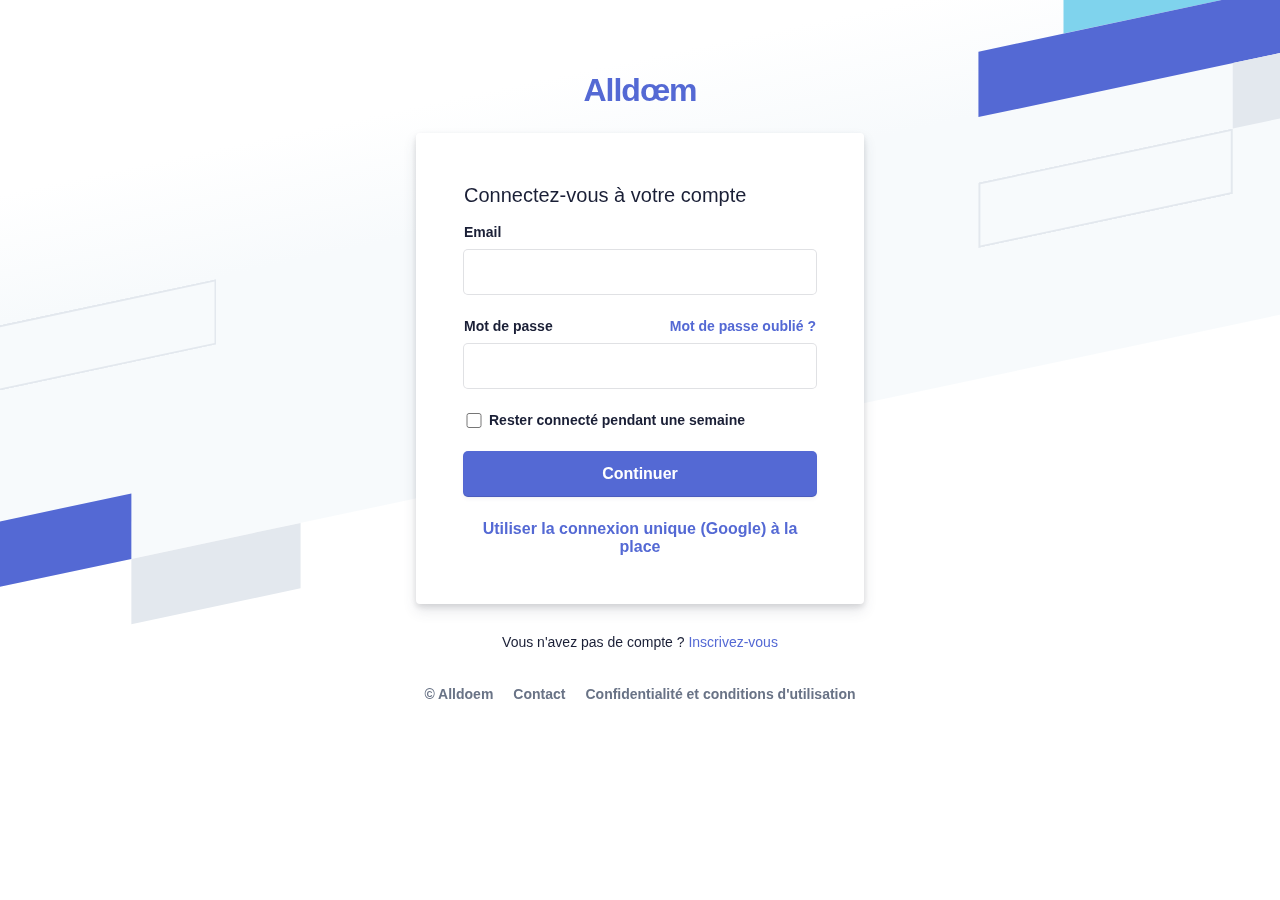
<file: index.html>
<!DOCTYPE html>
<html lang="fr">
<head>
  <meta charset="utf-8">
  <title>Alldoem: Connexion</title>
  <link rel="stylesheet" type="text/css" href="css/style.css">
</head>

<body>
  <!-- Conteneur principal pour la page de connexion -->
  <div class="login-root">
    <div class="box-root flex-flex flex-direction--column" style="min-height: 100vh;flex-grow: 1;">

      <!-- Fond de la page de connexion -->
      <div class="loginbackground box-background--white padding-top--64">
        <div class="loginbackground-gridContainer">
          <!-- Barre blanche en haut de la page -->
          <div class="box-root flex-flex" style="grid-area: top / start / 8 / end;">
            <div class="box-root" style="background-image: linear-gradient(white 0%, rgb(247, 250, 252) 33%); flex-grow: 1;"></div>
          </div>
          <!-- Ligne de séparation -->
          <div class="box-root flex-flex" style="grid-area: 4 / 2 / auto / 5;">
            <div class="box-root box-divider--light-all-2 animationLeftRight tans3s" style="flex-grow: 1;"></div>
          </div>
          <!-- Fond bleu à gauche -->
          <div class="box-root flex-flex animationLeftRight" style="grid-area: 6 / start / auto / 2;">
            <div class="box-root box-background--blue800" style="flex-grow: 1;"></div>
          </div>
          <!-- Animation bleue à gauche -->
          <div class="box-root flex-flex animationLeftRight" style="grid-area: 7 / start / auto / 4;">
            <div class="box-root box-background--blue" style="flex-grow: 1;"></div>
          </div>
          <!-- Fond gris à droite -->
          <div class="box-root flex-flex animationLeftRight" style="grid-area: 8 / 4 / auto / 6;">
            <div class="box-root box-background--gray100" style="flex-grow: 1;"></div>
          </div>
          <!-- Fond cyan en haut à droite -->
          <div class="box-root flex-flex animationRightLeft" style="grid-area: 2 / 15 / auto / end;">
            <div class="box-root box-background--cyan200" style="flex-grow: 1;"></div>
          </div>
          <!-- Animation bleue en haut à droite -->
          <div class="box-root flex-flex animationRightLeft" style="grid-area: 3 / 14 / auto / end;">
            <div class="box-root box-background--blue" style="flex-grow: 1;"></div>
          </div>
          <!-- Fond gris en bas à droite -->
          <div class="box-root flex-flex animationRightLeft" style="grid-area: 4 / 17 / auto / 20;">
            <div class="box-root box-background--gray100" style="flex-grow: 1;"></div>
          </div>
          <!-- Ligne de séparation en bas à droite -->
          <div class="box-root flex-flex animationRightLeft" style="grid-area: 5 / 14 / auto / 17;">
            <div class="box-root box-divider--light-all-2" style="flex-grow: 1;"></div>
          </div>
        </div>
      </div>

      <!-- Contenu du formulaire de connexion -->
      <div class="box-root padding-top--24 flex-flex flex-direction--column" style="flex-grow: 1; z-index: 9;">
        <div class="box-root padding-top--48 padding-bottom--24 flex-flex flex-justifyContent--center">
          <!-- Titre du site avec un lien -->
          <h1><a href="http://blog.stackfindover.com/" rel="dofollow">Alldœm</a></h1>
        </div>

        <!-- Formulaire de connexion -->
        <div class="formbg-outer">
          <div class="formbg">
            <div class="formbg-inner padding-horizontal--48">
              <span class="padding-bottom--15">Connectez-vous à votre compte</span>
              <form id="stripe-login">
                <!-- Champ d'email -->
                <div class="field padding-bottom--24">
                  <label for="email">Email</label>
                  <input type="email" name="email">
                </div>
                <!-- Champ de mot de passe avec lien "Mot de passe oublié" -->
                <div class="field padding-bottom--24">
                  <div class="grid--50-50">
                    <label for="password">Mot de passe</label>
                    <div class="reset-pass">
                      <a href="forget_password.html">Mot de passe oublié ?</a>
                    </div>
                  </div>
                  <input type="password" name="password">
                </div>
                <!-- Case à cocher pour rester connecté -->
                <div class="field field-checkbox padding-bottom--24 flex-flex align-center">
                  <label for="checkbox">
                    <input type="checkbox" name="checkbox"> Rester connecté pendant une semaine
                  </label>
                </div>
                <!-- Bouton de soumission du formulaire -->
                <div class="field padding-bottom--24">
                  <input type="submit" name="submit" value="Continuer">
                </div>
                <!-- Lien pour utiliser la connexion unique (Google) -->
                <div class="field">
                  <a class="ssolink" href="#">Utiliser la connexion unique (Google) à la place</a>
                </div>
              </form>
            </div>
          </div>

          <!-- Liens du pied de page -->
          <div class="footer-link padding-top--24">
            <span>Vous n'avez pas de compte ? <a href="inscription.html">Inscrivez-vous</a></span>
            <div class="listing padding-top--24 padding-bottom--24 flex-flex center-center">
              <span><a href="#">© Alldoem</a></span>
              <span><a href="#">Contact</a></span>
              <span><a href="#">Confidentialité et conditions d'utilisation</a></span>
            </div>
          </div>
        </div>
      </div>
    </div>
  </div>
</body>
</html>
</file>
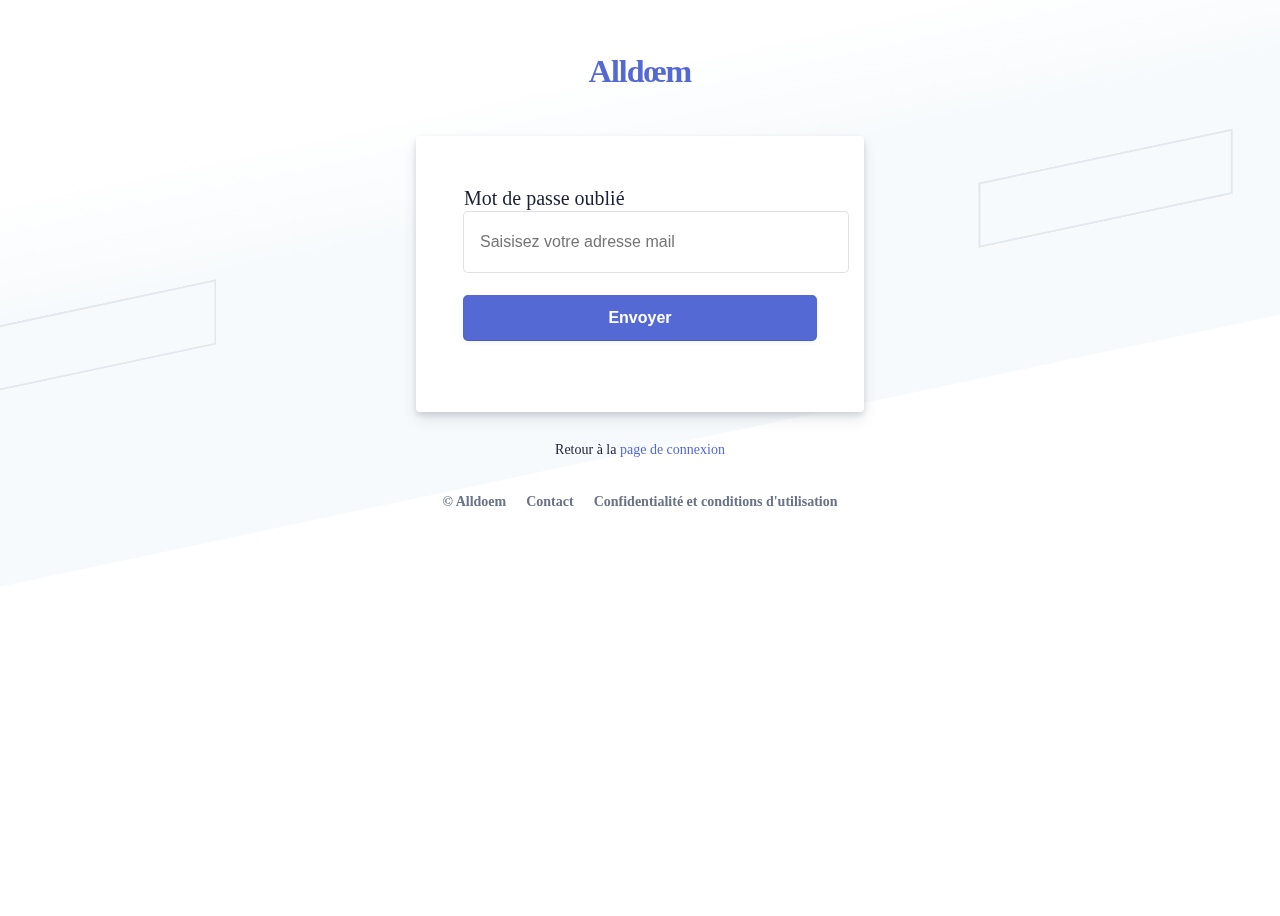
<file: forget_password.html>
<!DOCTYPE html>
<html lang="fr">
<head>
  <meta charset="utf-8">
  <title>Alldoem: Mot de passe oublié</title>
  <link rel="stylesheet" type="text/css" href="css/forgot.css">
</head>

<body>
  <div class="login-root">
    <div class="box-root flex-flex flex-direction--column" style="min-height: 100vh;flex-grow: 1;">

      <div class="loginbackground box-background--white padding-top--64">
        <div class="loginbackground-gridContainer">
          <div class="box-root flex-flex" style="grid-area: top / start / 8 / end;">
            <div class="box-root" style="background-image: linear-gradient(white 0%, rgb(247, 250, 252) 33%); flex-grow: 1;"></div>
          </div>
          <div class="box-root flex-flex" style="grid-area: 4 / 2 / auto / 5;">
            <div class="box-root box-divider--light-all-2 animationLeftRight tans3s" style="flex-grow: 1;"></div>
          </div>
          <div class="box-root flex-flex" style="grid-area: 6 / start / auto / 2;">
            <div class="box-root box-background--blue800" style="flex-grow: 1;"></div>
          </div>
          <div class="box-root flex-flex" style="grid-area: 7 / start / auto / 4;">
            <div class="box-root box-background--blue animationLeftRight" style="flex-grow: 1;"></div>
          </div>
          <div class="box-root flex-flex" style="grid-area: 8 / 4 / auto / 6;">
            <div class="box-root box-background--gray100 animationLeftRight tans3s" style="flex-grow: 1;"></div>
          </div>
          <div class="box-root flex-flex" style="grid-area: 2 / 15 / auto / end;">
            <div class="box-root box-background--cyan200 animationRightLeft tans4s" style="flex-grow: 1;"></div>
          </div>
          <div class="box-root flex-flex" style="grid-area: 3 / 14 / auto / end;">
            <div class="box-root box-background--blue animationRightLeft" style="flex-grow: 1;"></div>
          </div>
          <div class="box-root flex-flex" style="grid-area: 4 / 17 / auto / 20;">
            <div class="box-root box-background--gray100 animationRightLeft tans4s" style="flex-grow: 1;"></div>
          </div>
          <div class="box-root flex-flex" style="grid-area: 5 / 14 / auto / 17;">
            <div class="box-root box-divider--light-all-2 animationRightLeft tans3s" style="flex-grow: 1;"></div>
          </div>
        </div>
      </div>

      <div class="box-root padding-top--24 flex-flex flex-direction--column" style="flex-grow: 1; z-index: 9;">
        <div class="box-root padding-top--48 padding-bottom--24 flex-flex flex-justifyContent--center">
          <h1><a href="http://blog.stackfindover.com/" rel="dofollow">Alldœm</a></h1>
        </div>

        <div class="formbg-outer">
          <div class="formbg">
            <div class="formbg-inner padding-horizontal--48">
              <span class="padding-bottom--15">Mot de passe oublié</span>
              <form id="forgot-password-info">
                <div class="field padding-bottom--24">

                  <input type="email" name="email" placeholder="Saisisez votre adresse mail
                  ">
                </div>
                <div class="field padding-bottom--24">
                  <input type="submit" name="submit" value="Envoyer">
                </div>
              </form>
            </div>
          </div>
          <div class="footer-link padding-top--24">
            <span>Retour à la <a href="#">page de connexion</a></span>
            <div class="listing padding-top--24 padding-bottom--24 flex-flex center-center">
              <span><a href="#">© Alldoem</a></span>
              <span><a href="#">Contact</a></span>
              <span><a href="#">Confidentialité et conditions d'utilisation</a></span>
            </div>
          </div>
        </div>
      </div>
    </div>
  </div>
</body>
</html>
</file>
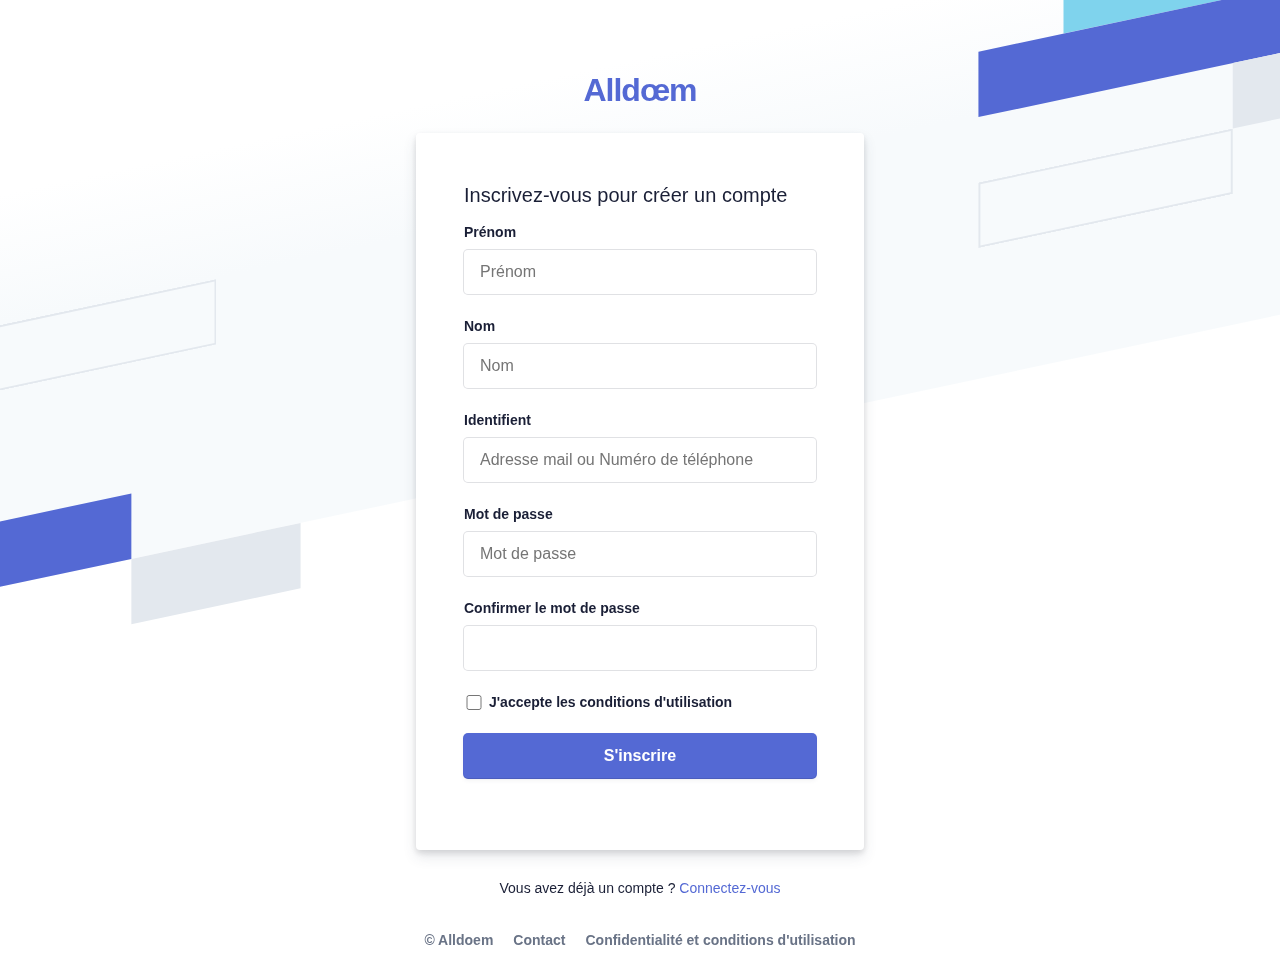
<file: inscription.html>
<!DOCTYPE html>
<html lang="fr">
<head>
  <meta charset="utf-8">
  <title>Alldoem: Inscription</title>
  <link rel="stylesheet" type="text/css" href="css/insciption.css">
</head>

<body>
  <!-- Conteneur principal pour la page d'inscription -->
  <div class="login-root">
    <div class="box-root flex-flex flex-direction--column" style="min-height: 100vh;flex-grow: 1;">

      <!-- Fond de la page d'inscription -->
      <div class="loginbackground box-background--white padding-top--64">
        <div class="loginbackground-gridContainer">
          <!-- Barre blanche en haut de la page -->
          <div class="box-root flex-flex" style="grid-area: top / start / 8 / end;">
            <div class="box-root" style="background-image: linear-gradient(white 0%, rgb(247, 250, 252) 33%); flex-grow: 1;"></div>
          </div>
          <!-- Ligne de séparation -->
          <div class="box-root flex-flex" style="grid-area: 4 / 2 / auto / 5;">
            <div class="box-root box-divider--light-all-2 animationLeftRight tans3s" style="flex-grow: 1;"></div>
          </div>
          <!-- Fond bleu à gauche -->
          <div class="box-root flex-flex animationLeftRight" style="grid-area: 6 / start / auto / 2;">
            <div class="box-root box-background--blue800" style="flex-grow: 1;"></div>
          </div>
          <!-- Animation bleue à gauche -->
          <div class="box-root flex-flex animationLeftRight" style="grid-area: 7 / start / auto / 4;">
            <div class="box-root box-background--blue" style="flex-grow: 1;"></div>
          </div>
          <!-- Fond gris à droite -->
          <div class="box-root flex-flex animationLeftRight" style="grid-area: 8 / 4 / auto / 6;">
            <div class="box-root box-background--gray100" style="flex-grow: 1;"></div>
          </div>
          <!-- Fond cyan en haut à droite -->
          <div class="box-root flex-flex animationRightLeft" style="grid-area: 2 / 15 / auto / end;">
            <div class="box-root box-background--cyan200" style="flex-grow: 1;"></div>
          </div>
          <!-- Animation bleue en haut à droite -->
          <div class="box-root flex-flex animationRightLeft" style="grid-area: 3 / 14 / auto / end;">
            <div class="box-root box-background--blue" style="flex-grow: 1;"></div>
          </div>
          <!-- Fond gris en bas à droite -->
          <div class="box-root flex-flex animationRightLeft" style="grid-area: 4 / 17 / auto / 20;">
            <div class="box-root box-background--gray100" style="flex-grow: 1;"></div>
          </div>
          <!-- Ligne de séparation en bas à droite -->
          <div class="box-root flex-flex animationRightLeft" style="grid-area: 5 / 14 / auto / 17;">
            <div class="box-root box-divider--light-all-2" style="flex-grow: 1;"></div>
          </div>
        </div>
      </div>

      <!-- Contenu du formulaire d'inscription -->
      <div class="box-root padding-top--24 flex-flex flex-direction--column" style="flex-grow: 1; z-index: 9;">
        <div class="box-root padding-top--48 padding-bottom--24 flex-flex flex-justifyContent--center">
          <!-- Titre du site avec un lien -->
          <h1><a href="http://blog.stackfindover.com/" rel="dofollow">Alldœm</a></h1>
        </div>

        <!-- Formulaire d'inscription -->
        <div class="formbg-outer">
          <div class="formbg">
            <div class="formbg-inner padding-horizontal--48">
              <span class="padding-bottom--15">Inscrivez-vous pour créer un compte</span>
              <form id="signup-form" action="#" method="post"    >
                <!-- Champ du nom -->
                <div class="field padding-bottom--24">
                  <label for="firstname">Prénom</label>
                  <input type="text" name="firstname" placeholder="Prénom"  required>
                </div>
                <!-- Champ du prénom -->
                <div class="field padding-bottom--24">
                  <label for="lastname">Nom</label>
                  <input type="text" name="lastname" placeholder="Nom" required>
                </div>
                <!-- Champ de l'adresse e-mail -->
                <div class="field padding-bottom--24">
                  <label for="email">Identifient</label>
                  <input type="email" name="email" placeholder="Adresse mail ou Numéro de téléphone" required>
                </div>
                <!-- Champ du mot de passe -->
                <div class="field padding-bottom--24">
                  <label for="password">Mot de passe</label>
                  <input type="password" name="password" placeholder="Mot de passe" required>
                </div>
                <!-- Champ de confirmation du mot de passe -->
                <div class="field padding-bottom--24">
                  <label for="confirm-password">Confirmer le mot de passe</label>
                  <input type="password" name="confirm-password" required>
                </div>
                <!-- Case à cocher pour les conditions -->
                <div class="field field-checkbox padding-bottom--24 flex-flex align-center">
                  <label for="agree-terms">
                    <input type="checkbox" name="agree-terms" required> J'accepte les conditions d'utilisation
                  </label>
                </div>
                <!-- Bouton de soumission du formulaire -->
                <div class="field padding-bottom--24">
                  <input type="submit" name="submit" value="S'inscrire">
                </div>
              </form>
            </div>
          </div>

          <!-- Liens du pied de page -->
          <div class="footer-link padding-top--24">
            <span>Vous avez déjà un compte ? <a href="index.html">Connectez-vous</a></span>
            <div class="listing padding-top--24 padding-bottom--24 flex-flex center-center">
              <span><a href="#">© Alldoem</a></span>
              <span><a href="#">Contact</a></span>
              <span><a href="#">Confidentialité et conditions d'utilisation</a></span>
            </div>
          </div>
        </div>
      </div>
    </div>
  </div>
</body>
</html>
</file>
<file: css/style.css>
* {
  padding: 0;
  margin: 0;
  color: #1a1f36;
  box-sizing: border-box;
  word-wrap: break-word;
  font-family: -apple-system,BlinkMacSystemFont,Segoe UI,Roboto,Helvetica Neue,Ubuntu,sans-serif;
}

body {
  min-height: 100%;
  background-color: #ffffff;
}

h1 {
  letter-spacing: -1px;
}

a {
  color: #5469d4;
  text-decoration: unset;
}

.login-root {
  background: #fff;
  display: flex;
  width: 100%;
  min-height: 100vh;
  overflow: hidden;
}

.loginbackground {
  min-height: 692px;
  position: fixed;
  bottom: 0;
  left: 0;
  right: 0;
  top: 0;
  z-index: 0;
  overflow: hidden;
}

.flex-flex {
  display: flex;
}

.align-center {
  align-items: center;
}

.center-center {
  align-items: center;
  justify-content: center;
}

.box-root {
  box-sizing: border-box;
}

.flex-direction--column {
  -ms-flex-direction: column;
  flex-direction: column;
}

.loginbackground-gridContainer {
  display: -ms-grid;
  display: grid;
  -ms-grid-columns: [start] 1fr [left-gutter] (86.6px)[16] [left-gutter] 1fr [end];
  grid-template-columns: [start] 1fr [left-gutter] repeat(16,86.6px) [left-gutter] 1fr [end];
  -ms-grid-rows: [top] 1fr [top-gutter] (64px)[8] [bottom-gutter] 1fr [bottom];
  grid-template-rows: [top] 1fr [top-gutter] repeat(8,64px) [bottom-gutter] 1fr [bottom];
  justify-content: center;
  margin: 0 -2%;
  transform: rotate(-12deg) skew(-12deg);
}

.box-divider--light-all-2 {
  box-shadow: inset 0 0 0 2px #e3e8ee;
}

.box-background--blue {
  background-color: #5469d4;
}

.box-background--white {
  background-color: #ffffff;
}

.box-background--blue800 {
  background-color: #212d63;
}

.box-background--gray100 {
  background-color: #e3e8ee;
}

.box-background--cyan200 {
  background-color: #7fd3ed;
}

.padding-top--64 {
  padding-top: 64px;
}

.padding-top--24 {
  padding-top: 24px;
}

.padding-top--48 {
  padding-top: 48px;
}

.padding-bottom--24 {
  padding-bottom: 24px;
}

.padding-horizontal--48 {
  padding: 48px;
}

.padding-bottom--15 {
  padding-bottom: 15px;
}

.flex-justifyContent--center {
  -ms-flex-pack: center;
  justify-content: center;
}

.formbg {
  margin: 0px auto;
  width: 100%;
  max-width: 448px;
  background: white;
  border-radius: 4px;
  box-shadow: rgba(60, 66, 87, 0.12) 0px 7px 14px 0px, rgba(0, 0, 0, 0.12) 0px 3px 6px 0px;
}

span {
  display: block;
  font-size: 20px;
  line-height: 28px;
  color: #1a1f36;
}

label {
  margin-bottom: 10px;
}

.reset-pass a,label {
  font-size: 14px;
  font-weight: 600;
  display: block;
}

.reset-pass > a {
  text-align: right;
  margin-bottom: 10px;
}

.grid--50-50 {
  display: grid;
  grid-template-columns: 50% 50%;
  align-items: center;
}

.field input {
  font-size: 16px;
  line-height: 28px;
  padding: 8px 16px;
  width: 100%;
  min-height: 44px;
  border: unset;
  border-radius: 4px;
  outline-color: rgb(84 105 212 / 0.5);
  background-color: rgb(255, 255, 255);
  box-shadow: rgba(0, 0, 0, 0) 0px 0px 0px 0px,
              rgba(0, 0, 0, 0) 0px 0px 0px 0px,
              rgba(0, 0, 0, 0) 0px 0px 0px 0px,
              rgba(60, 66, 87, 0.16) 0px 0px 0px 1px,
              rgba(0, 0, 0, 0) 0px 0px 0px 0px,
              rgba(0, 0, 0, 0) 0px 0px 0px 0px,
              rgba(0, 0, 0, 0) 0px 0px 0px 0px;
}

input[type="submit"] {
  background-color: rgb(84, 105, 212);
  box-shadow: rgba(0, 0, 0, 0) 0px 0px 0px 0px,
              rgba(0, 0, 0, 0) 0px 0px 0px 0px,
              rgba(0, 0, 0, 0.12) 0px 1px 1px 0px,
              rgb(84, 105, 212) 0px 0px 0px 1px,
              rgba(0, 0, 0, 0) 0px 0px 0px 0px,
              rgba(0, 0, 0, 0) 0px 0px 0px 0px,
              rgba(60, 66, 87, 0.08) 0px 2px 5px 0px;
  color: #fff;
  font-weight: 600;
  cursor: pointer;
}

.field-checkbox input {
  width: 20px;
  height: 15px;
  margin-right: 5px;
  box-shadow: unset;
  min-height: unset;
}

.field-checkbox label {
  display: flex;
  align-items: center;
  margin: 0;
}

a.ssolink {
  display: block;
  text-align: center;
  font-weight: 600;
}

.footer-link span {
  font-size: 14px;
  text-align: center;
}

.listing a {
  color: #697386;
  font-weight: 600;
  margin: 0 10px;
}

/* Désactiver les animations */
.animationRightLeft,
.animationLeftRight,
.tans3s,
.tans4s {
  animation: none;
}

@keyframes animationLeftRight {
  0% {
    transform: translateX(0px);
  }
  50% {
    transform: translateX(1000px);
  }
  100% {
    transform: translateX(0px);
  }
}

@keyframes animationRightLeft {
  0% {
    transform: translateX(0px);
  }
  50% {
    transform: translateX(-1000px);
  }
  100% {
    transform: translateX(0px);
  }
}
</file>
<file: css/forgot.css>
/* Ajouter le style nécessaire ici */

body {
    min-height: 100%;
    background-color: #ffffff;
  }

  h1 {
    letter-spacing: -1px;
  }

  a {
    color: #5469d4;
    text-decoration: unset;
  }

  .login-root {
    background: #fff;
    display: flex;
    width: 100%;
    min-height: 100vh;
    overflow: hidden;
  }

  .loginbackground {
    min-height: 692px;
    position: fixed;
    bottom: 0;
    left: 0;
    right: 0;
    top: 0;
    z-index: 0;
    overflow: hidden;
  }

  .flex-flex {
    display: flex;
  }

  .align-center {
    align-items: center;
  }

  .center-center {
    align-items: center;
    justify-content: center;
  }

  .box-root {
    box-sizing: border-box;
  }

  .flex-direction--column {
    -ms-flex-direction: column;
    flex-direction: column;
  }

  .loginbackground-gridContainer {
    display: -ms-grid;
    display: grid;
    -ms-grid-columns: [start] 1fr [left-gutter] (86.6px)[16] [left-gutter] 1fr [end];
    grid-template-columns: [start] 1fr [left-gutter] repeat(16, 86.6px) [left-gutter] 1fr [end];
    -ms-grid-rows: [top] 1fr [top-gutter] (64px)[8] [bottom-gutter] 1fr [bottom];
    grid-template-rows: [top] 1fr [top-gutter] repeat(8, 64px) [bottom-gutter] 1fr [bottom];
    justify-content: center;
    margin: 0 -2%;
    transform: rotate(-12deg) skew(-12deg);
  }

  .box-divider--light-all-2 {
    box-shadow: inset 0 0 0 2px #e3e8ee;
  }

  .padding-top--64 {
    padding-top: 64px;
  }

  .padding-top--24 {
    padding-top: 24px;
  }

  .padding-bottom--24 {
    padding-bottom: 24px;
  }

  .padding-horizontal--48 {
    padding: 48px;
  }

  .flex-justifyContent--center {
    -ms-flex-pack: center;
    justify-content: center;
  }

  .formbg {
    margin: 0px auto;
    width: 100%;
    max-width: 448px;
    background: white;
    border-radius: 4px;
    box-shadow: rgba(60, 66, 87, 0.12) 0px 7px 14px 0px, rgba(0, 0, 0, 0.12) 0px 3px 6px 0px;
  }

  span {
    display: block;
    font-size: 20px;
    line-height: 28px;
    color: #1a1f36;
  }

  .label {
    margin-bottom: 10px;
  }

  .field input {
    font-size: 16px;
    line-height: 28px;
    padding: 8px 16px;
    width: 100%;
    min-height: 44px;
    border: unset;
    border-radius: 4px;
    outline-color: rgb(84 105 212 / 0.5);
    background-color: rgb(255, 255, 255);
    box-shadow: rgba(0, 0, 0, 0) 0px 0px 0px 0px,
                rgba(0, 0, 0, 0) 0px 0px 0px 0px,
                rgba(0, 0, 0, 0) 0px 0px 0px 0px,
                rgba(60, 66, 87, 0.16) 0px 0px 0px 1px,
                rgba(0, 0, 0, 0) 0px 0px 0px 0px,
                rgba(0, 0, 0, 0) 0px 0px 0px 0px,
                rgba(0, 0, 0, 0) 0px 0px 0px 0px;
  }

  input[type="submit"] {
    background-color: rgb(84, 105, 212);
    box-shadow: rgba(0, 0, 0, 0) 0px 0px 0px 0px,
                rgba(0, 0, 0, 0) 0px 0px 0px 0px,
                rgba(0, 0, 0, 0.12) 0px 1px 1px 0px,
                rgb(84, 105, 212) 0px 0px 0px 1px,
                rgba(0, 0, 0, 0) 0px 0px 0px 0px,
                rgba(0, 0, 0, 0) 0px 0px 0px 0px,
                rgba(60, 66, 87, 0.08) 0px 2px 5px 0px;
    color: #fff;
    font-weight: 600;
    cursor: pointer;
  }

  .footer-link span {
    font-size: 14px;
    text-align: center;
  }

  .listing a {
    color: #697386;
    font-weight: 600;
    margin: 0 10px;
  }
</file>
<file: css/insciption.css>
* {
    padding: 0;
    margin: 0;
    color: #1a1f36;
    box-sizing: border-box;
    word-wrap: break-word;
    font-family: -apple-system, BlinkMacSystemFont, Segoe UI, Roboto, Helvetica Neue, Ubuntu, sans-serif;
  }

  body {
    min-height: 100%;
    background-color: #ffffff;
  }

  h1 {
    letter-spacing: -1px;
  }

  a {
    color: #5469d4;
    text-decoration: unset;
  }

  .login-root {
    background: #fff;
    display: flex;
    width: 100%;
    min-height: 100vh;
    overflow: hidden;
  }

  .loginbackground {
    min-height: 692px;
    position: fixed;
    bottom: 0;
    left: 0;
    right: 0;
    top: 0;
    z-index: 0;
    overflow: hidden;
  }

  .flex-flex {
    display: flex;
  }

  .align-center {
    align-items: center;
  }

  .center-center {
    align-items: center;
    justify-content: center;
  }

  .box-root {
    box-sizing: border-box;
  }

  .flex-direction--column {
    -ms-flex-direction: column;
    flex-direction: column;
  }

  .loginbackground-gridContainer {
    display: -ms-grid;
    display: grid;
    -ms-grid-columns: [start] 1fr [left-gutter] (86.6px)[16] [left-gutter] 1fr [end];
    grid-template-columns: [start] 1fr [left-gutter] repeat(16, 86.6px) [left-gutter] 1fr [end];
    -ms-grid-rows: [top] 1fr [top-gutter] (64px)[8] [bottom-gutter] 1fr [bottom];
    grid-template-rows: [top] 1fr [top-gutter] repeat(8, 64px) [bottom-gutter] 1fr [bottom];
    justify-content: center;
    margin: 0 -2%;
    transform: rotate(-12deg) skew(-12deg);
  }

  .box-divider--light-all-2 {
    box-shadow: inset 0 0 0 2px #e3e8ee;
  }

  .box-background--blue {
    background-color: #5469d4;
  }

  .box-background--white {
    background-color: #ffffff;
  }

  .box-background--blue800 {
    background-color: #212d63;
  }

  .box-background--gray100 {
    background-color: #e3e8ee;
  }

  .box-background--cyan200 {
    background-color: #7fd3ed;
  }

  .padding-top--64 {
    padding-top: 64px;
  }

  .padding-top--24 {
    padding-top: 24px;
  }

  .padding-top--48 {
    padding-top: 48px;
  }

  .padding-bottom--24 {
    padding-bottom: 24px;
  }

  .padding-horizontal--48 {
    padding: 48px;
  }

  .padding-bottom--15 {
    padding-bottom: 15px;
  }

  .flex-justifyContent--center {
    -ms-flex-pack: center;
    justify-content: center;
  }

  .formbg {
    margin: 0px auto;
    width: 100%;
    max-width: 448px;
    background: white;
    border-radius: 4px;
    box-shadow: rgba(60, 66, 87, 0.12) 0px 7px 14px 0px, rgba(0, 0, 0, 0.12) 0px 3px 6px 0px;
  }

  span {
    display: block;
    font-size: 20px;
    line-height: 28px;
    color: #1a1f36;
  }

  label {
    margin-bottom: 10px;
  }

  .reset-pass a, label {
    font-size: 14px;
    font-weight: 600;
    display: block;
  }

  .reset-pass > a {
    text-align: right;
    margin-bottom: 10px;
  }

  .grid--50-50 {
    display: grid;
    grid-template-columns: 50% 50%;
    align-items: center;
  }

  .field input {
    font-size: 16px;
    line-height: 28px;
    padding: 8px 16px;
    width: 100%;
    min-height: 44px;
    border: unset;
    border-radius: 4px;
    outline-color: rgb(84 105 212 / 0.5);
    background-color: rgb(255, 255, 255);
    box-shadow: rgba(0, 0, 0, 0) 0px 0px 0px 0px,
                rgba(0, 0, 0, 0) 0px 0px 0px 0px,
                rgba(0, 0, 0, 0) 0px 0px 0px 0px,
                rgba(60, 66, 87, 0.16) 0px 0px 0px 1px,
                rgba(0, 0, 0, 0) 0px 0px 0px 0px,
                rgba(0, 0, 0, 0) 0px 0px 0px 0px,
                rgba(0, 0, 0, 0) 0px 0px 0px 0px;
  }

  input[type="submit"] {
    background-color: rgb(84, 105, 212);
    box-shadow: rgba(0, 0, 0, 0) 0px 0px 0px 0px,
                rgba(0, 0, 0, 0) 0px 0px 0px 0px,
                rgba(0, 0, 0, 0.12) 0px 1px 1px 0px,
                rgb(84, 105, 212) 0px 0px 0px 1px,
                rgba(0, 0, 0, 0) 0px 0px 0px 0px,
                rgba(0, 0, 0, 0) 0px 0px 0px 0px,
                rgba(60, 66, 87, 0.08) 0px 2px 5px 0px;
    color: #fff;
    font-weight: 600;
    cursor: pointer;
  }

  .field-checkbox input {
    width: 20px;
    height: 15px;
    margin-right: 5px;
    box-shadow: unset;
    min-height: unset;
  }

  .field-checkbox label {
    display: flex;
    align-items: center;
    margin: 0;
  }

  a.ssolink {
    display: block;
    text-align: center;
    font-weight: 600;
  }

  .footer-link span {
    font-size: 14px;
    text-align: center;
  }

  .listing a {
    color: #697386;
    font-weight: 600;
    margin: 0 10px;
  }

  /* Désactiver les animations */
  .animationRightLeft,
  .animationLeftRight,
  .tans3s,
  .tans4s {
    animation: none;
  }

  @keyframes animationLeftRight {
    0% {
      transform: translateX(0px);
    }
    50% {
      transform: translateX(1000px);
    }
    100% {
      transform: translateX(0px);
    }
  }

  @keyframes animationRightLeft {
    0% {
      transform: translateX(0px);
    }
    50% {
      transform: translateX(-1000px);
    }
    100% {
      transform: translateX(0px);
    }
  }
</file>
